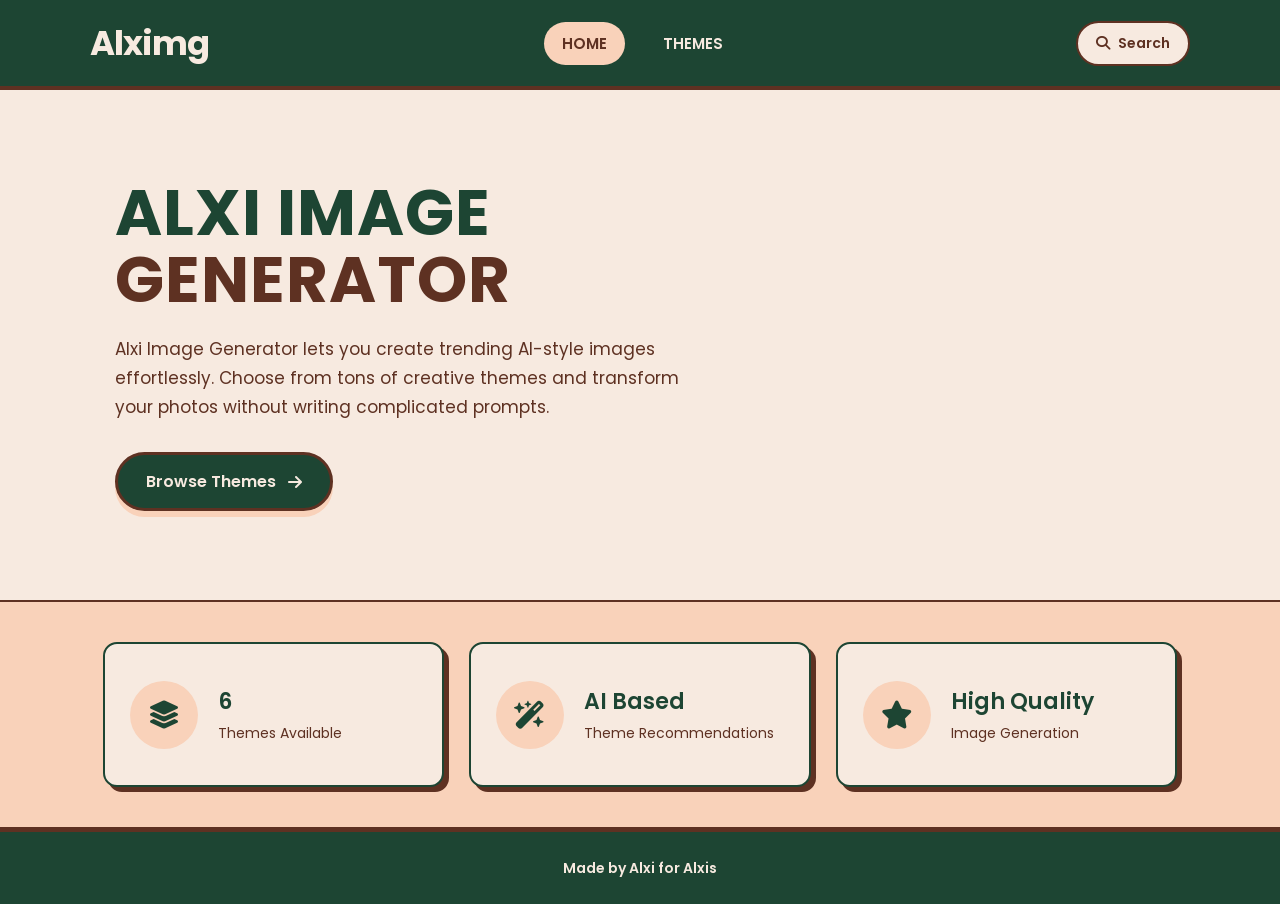
<file: index.html>
<!doctype html>
<html lang="en">
    <head>
        <meta charset="UTF-8" />
        <meta name="viewport" content="width=device-width, initial-scale=1.0" />

        <title>Alxi Image Generator</title>
        <link rel="preconnect" href="https://fonts.googleapis.com" />
        <link rel="preconnect" href="https://fonts.gstatic.com" crossorigin />

        <link
            href="https://fonts.googleapis.com/css2?family=Poppins:wght@400;500;600;700&display=swap"
            rel="stylesheet"
        />
        <link
            rel="stylesheet"
            href="https://cdnjs.cloudflare.com/ajax/libs/font-awesome/6.7.2/css/all.min.css"
        />
        <link rel="stylesheet" href="./style.css" />
    </head>

    <body>
        <header class="header">
            <div class="logo">Alximg</div>

            <nav>
                <a href="#" class="active">HOME</a>
                <a href="./Theme/">THEMES</a>
            </nav>
            <a href="./Themes/#theme-search" style="text-decoration: none">
                <button class="search-btn" type="button">
                    <i class="fa-solid fa-magnifying-glass"></i>
                    Search
                </button>
            </a>
        </header>

        <main>
            <section class="hero">
                <div class="hero-content">
                    <h1>
                        ALXI IMAGE
                        <span>GENERATOR</span>
                    </h1>

                    <p class="hero-description">
                        Alxi Image Generator lets you create trending AI-style
                        images effortlessly. Choose from tons of creative themes
                        and transform your photos without writing complicated
                        prompts.
                    </p>

                    <a href="./Theme/" class="browse-btn">
                        Browse Themes
                        <i class="fa-solid fa-arrow-right"></i>
                    </a>
                </div>
            </section>

            <section class="features">
                <div class="feature-card">
                    <div class="feature-icon">
                        <i class="fa-solid fa-layer-group"></i>
                    </div>

                    <div class="feature-content">
                        <h2>6</h2>

                        <p>Themes Available</p>
                    </div>
                </div>

                <div class="feature-card">
                    <div class="feature-icon">
                        <i class="fa-solid fa-wand-magic-sparkles"></i>
                    </div>

                    <div class="feature-content">
                        <h2>AI Based</h2>

                        <p>Theme Recommendations</p>
                    </div>
                </div>

                <div class="feature-card">
                    <div class="feature-icon">
                        <i class="fa-solid fa-star"></i>
                    </div>

                    <div class="feature-content">
                        <h2>High Quality</h2>

                        <p>Image Generation</p>
                    </div>
                </div>
            </section>
        </main>

        <footer class="footer">
            <p>Made by Alxi for Alxis</p>
        </footer>
    </body>
</html>
</file>
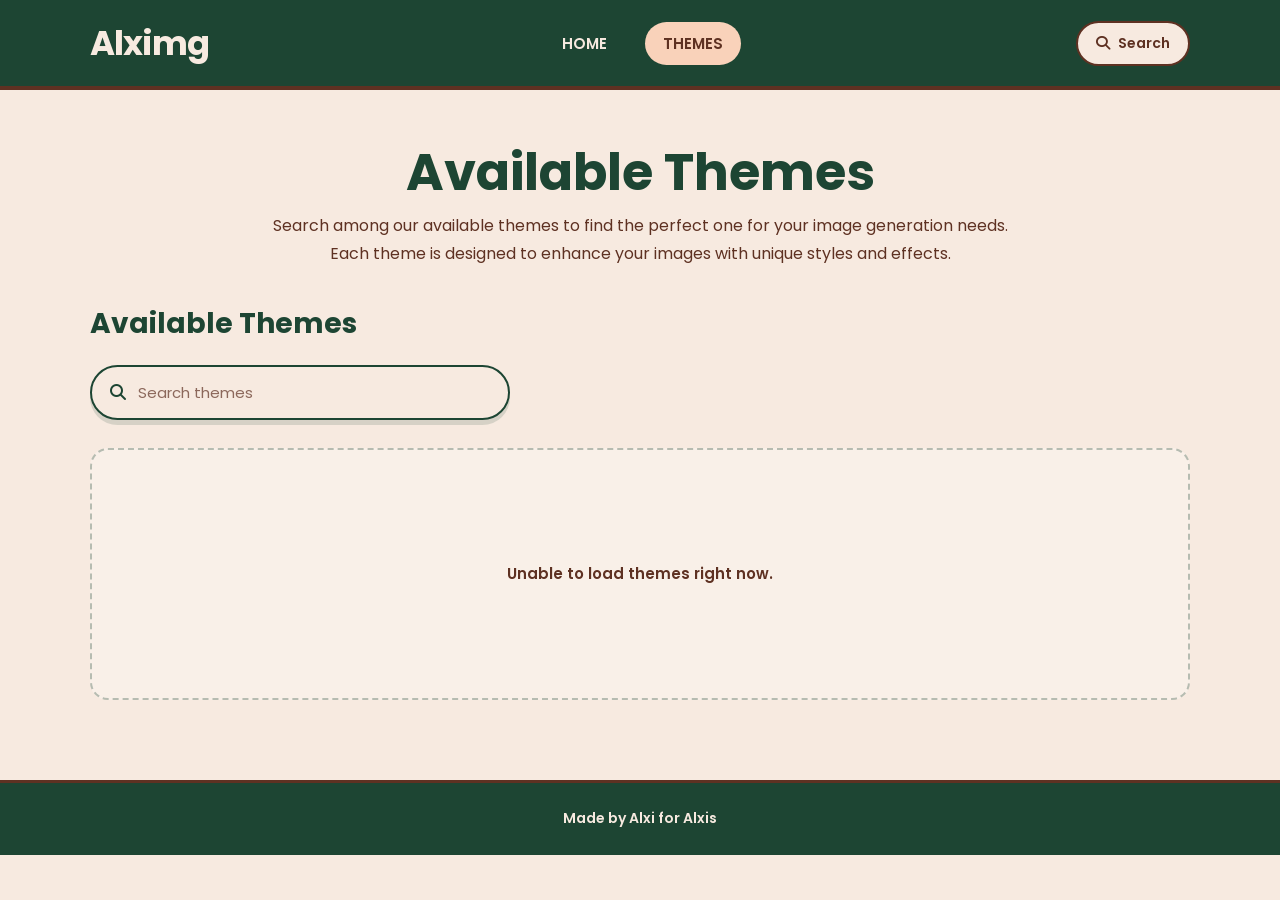
<file: Theme/index.html>
<!doctype html>
<html lang="en">
    <head>
        <meta charset="UTF-8" />
        <meta name="viewport" content="width=device-width, initial-scale=1.0" />
        <title>Alximg Themes</title>

        <link rel="preconnect" href="https://fonts.googleapis.com" />
        <link rel="preconnect" href="https://fonts.gstatic.com" crossorigin />
        <link
            href="https://fonts.googleapis.com/css2?family=Poppins:wght@400;500;600;700&display=swap"
            rel="stylesheet"
        />
        <link
            rel="stylesheet"
            href="https://cdnjs.cloudflare.com/ajax/libs/font-awesome/6.7.2/css/all.min.css"
        />
        <link rel="stylesheet" href="../style.css" />
        <link rel="stylesheet" href="./style.css" />
    </head>

    <body>
        <header class="header">
            <div class="logo">Alximg</div>

            <nav aria-label="Main navigation">
                <a href="../">HOME</a>
                <a href="./" class="active">THEMES</a>
            </nav>

            <a href="./Themes/#theme-search" style="text-decoration: none">
                <button class="search-btn" type="button">
                    <i class="fa-solid fa-magnifying-glass"></i>
                    Search
                </button>
            </a>
        </header>

        <main class="themes-page">
            <section class="page-intro" aria-labelledby="themes-page-title">
                <h1 id="themes-page-title">Available Themes</h1>
                <p class="intro-copy">
                    Search among our available themes to find the perfect one
                    for your image generation needs. Each theme is designed to
                    enhance your images with unique styles and effects.
                </p>
            </section>

            <section class="themes-section" aria-labelledby="themes-grid-title">
                <div class="section-header">
                    <h2 id="themes-grid-title">Available Themes</h2>
                </div>

                <div class="themes-toolbar">
                    <label
                        class="theme-search"
                        aria-label="Search available themes"
                    >
                        <i class="fa-solid fa-magnifying-glass"></i>
                        <input
                            type="search"
                            id="theme-search"
                            placeholder="Search themes"
                            aria-label="Search themes"
                        />
                    </label>
                </div>

                <div class="themes-grid" id="themes-grid" aria-live="polite">
                    <p class="themes-empty">No themes available yet.</p>
                </div>
            </section>
        </main>

        <footer class="footer">
            <p>Made by Alxi for Alxis</p>
        </footer>

        <script src="./script.js"></script>
    </body>
</html>
</file>
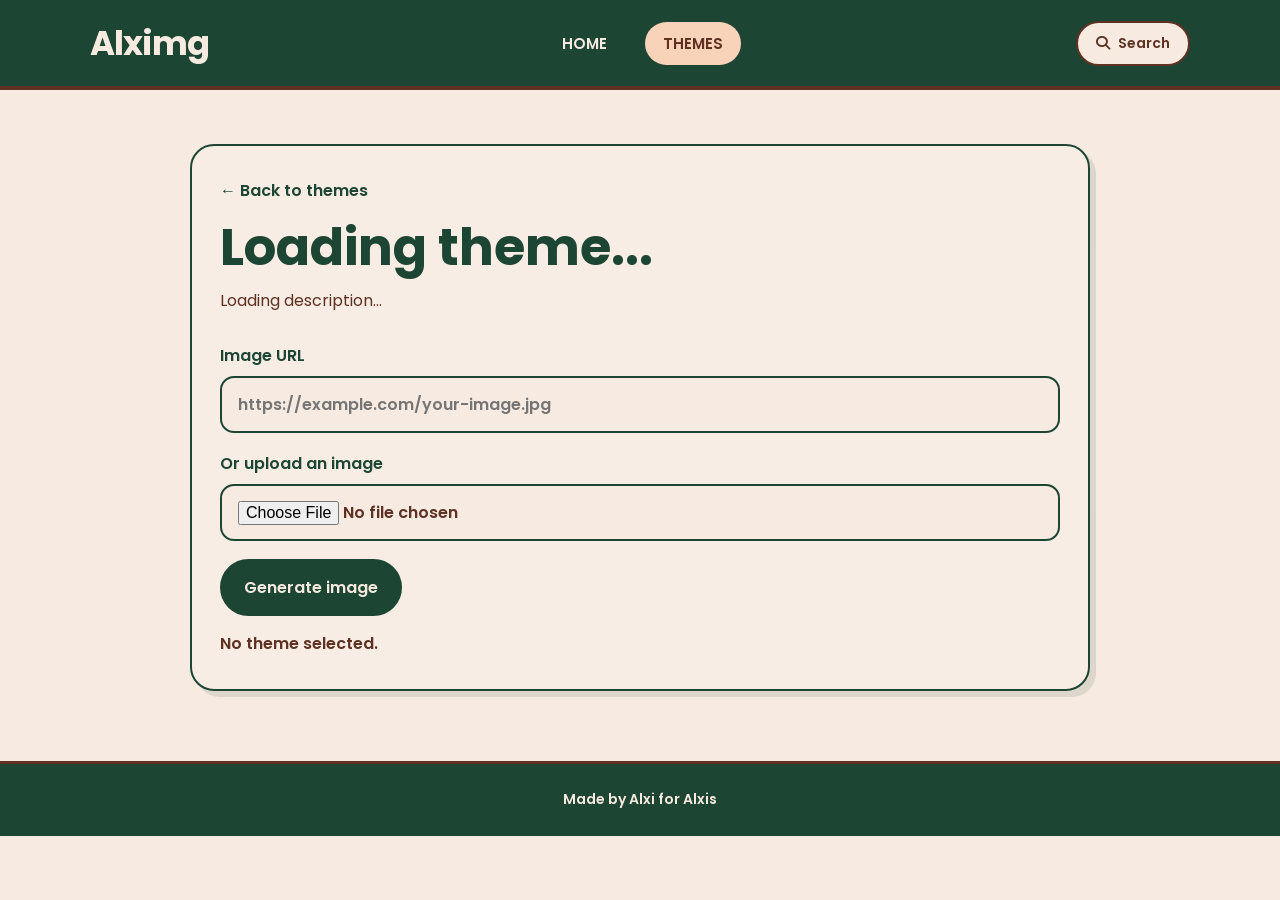
<file: Theme/theme-detail.html>
<!doctype html>
<html lang="en">
    <head>
        <meta charset="UTF-8" />
        <meta name="viewport" content="width=device-width, initial-scale=1.0" />
        <title>Theme Detail</title>

        <link rel="preconnect" href="https://fonts.googleapis.com" />
        <link rel="preconnect" href="https://fonts.gstatic.com" crossorigin />
        <link
            href="https://fonts.googleapis.com/css2?family=Poppins:wght@400;500;600;700&display=swap"
            rel="stylesheet"
        />
        <link
            rel="stylesheet"
            href="https://cdnjs.cloudflare.com/ajax/libs/font-awesome/6.7.2/css/all.min.css"
        />
        <link rel="stylesheet" href="../style.css" />
        <link rel="stylesheet" href="./style.css" />
    </head>

    <body>
        <header class="header">
            <div class="logo">Alximg</div>

            <nav aria-label="Main navigation">
                <a href="../">HOME</a>
                <a href="./" class="active">THEMES</a>
            </nav>

            <a href="./Themes/#theme-search" style="text-decoration: none">
                <button class="search-btn" type="button">
                    <i class="fa-solid fa-magnifying-glass"></i>
                    Search
                </button>
            </a>
        </header>

        <main class="theme-detail-page">
            <section class="theme-detail-card" aria-live="polite">
                <a class="back-link" href="./">← Back to themes</a>
                <h1 id="theme-name">Loading theme...</h1>
                <p id="theme-description">Loading description...</p>

                <form id="generate-form" class="generate-form">
                    <label class="input-group">
                        <span>Image URL</span>
                        <input
                            id="input-image-url"
                            type="url"
                            placeholder="https://example.com/your-image.jpg"
                        />
                    </label>

                    <label class="input-group">
                        <span>Or upload an image</span>
                        <input
                            id="input-image-file"
                            type="file"
                            accept="image/*"
                        />
                    </label>

                    <button type="submit" class="primary-btn">
                        Generate image
                    </button>
                </form>

                <div id="result-box" class="result-box">
                    <img
                        id="generated-image"
                        class="generated-image"
                        alt="Generated image result"
                    />
                    <div class="result-actions">
                        <a
                            id="download-btn"
                            class="download-btn"
                            href="#"
                            download
                            >Download image</a
                        >
                    </div>
                </div>

                <p id="status-message" class="status-message"></p>
            </section>
        </main>

        <footer class="footer">
            <p>Made by Alxi for Alxis</p>
        </footer>

        <script src="./theme-detail.js"></script>
    </body>
</html>
</file>
<file: style.css>
@import url('https://fonts.googleapis.com/css2?family=Poppins:wght@400;500;600;700&display=swap');

:root {
    --forest: #1D4533;
    --cream: #F7EAE0;
    --peach: #F9D2BA;
    --brown: #5E3122;
}

* {
    margin: 0;
    padding: 0;
    box-sizing: border-box;
}

html {
    scroll-behavior: smooth;
}

body {
    font-family: 'Poppins', sans-serif;
    background: var(--cream);
    color: var(--brown);
}

.header {
    min-height: 90px;

    padding: 0 7%;

    display: flex;
    align-items: center;
    justify-content: space-between;

    background: var(--forest);

    border-bottom: 4px solid var(--brown);
}

.logo {
    color: var(--cream);

    font-family: 'Poppins', sans-serif;
    font-size: 34px;
    font-weight: 700;

    letter-spacing: -1px;
}

nav {
    display: flex;
    align-items: center;

    gap: 20px;
}

nav a {
    padding: 10px 18px;

    color: var(--cream);

    text-decoration: none;

    font-size: 15px;
    font-weight: 600;

    border-radius: 25px;

    transition: 0.3s ease;
}

nav a:hover,
nav a.active {
    background: var(--peach);
    color: var(--brown);
}

.search-btn {
    display: flex;
    align-items: center;
    justify-content: center;

    gap: 8px;

    padding: 10px 18px;

    border: 2px solid var(--brown);
    border-radius: 25px;

    background: var(--cream);
    color: var(--brown);

    font-family: 'Poppins', sans-serif;
    font-size: 14px;
    font-weight: 600;

    cursor: pointer;

    transition: 0.3s ease;
}

.search-btn i {
    font-size: 14px;
}

.search-btn:hover {
    background: var(--peach);
    transform: translateY(-2px);
}

.hero {
    min-height: 510px;

    padding: 70px 9%;

    display: flex;
    align-items: center;
    justify-content: space-between;

    gap: 70px;

    background: var(--cream);
}

.hero-content {
    width: 55%;
    max-width: 650px;

    text-align: left;
}

.hero-label {
    display: inline-flex;
    align-items: center;

    gap: 8px;

    margin-bottom: 18px;

    color: var(--forest);

    font-size: 13px;
    font-weight: 600;

    letter-spacing: 2px;
}

.hero-label i {
    font-size: 14px;
}

.hero h1 {
    margin-bottom: 22px;

    color: var(--forest);

    font-family: 'Poppins', sans-serif;

    font-size: clamp(42px, 5vw, 68px);
    font-weight: 700;

    line-height: 1.05;

    letter-spacing: 1px;
}

.hero h1 span {
    display: block;

    color: var(--brown);
}

.hero-description {
    max-width: 600px;

    margin-bottom: 30px;

    color: var(--brown);

    font-size: 17px;
    font-weight: 400;

    line-height: 1.7;
}

.browse-btn {
    display: inline-flex;
    align-items: center;
    justify-content: center;

    gap: 12px;

    padding: 14px 28px;

    border: 3px solid var(--brown);
    border-radius: 35px;

    background: var(--forest);
    color: var(--cream);

    text-decoration: none;

    font-family: 'Poppins', sans-serif;
    font-size: 16px;
    font-weight: 600;

    box-shadow: 0 6px 0 var(--peach);

    transition: 0.25s ease;
}

.browse-btn i {
    font-size: 16px;
}

.browse-btn:hover {
    background: var(--brown);

    transform: translateY(-3px);

    box-shadow: 0 9px 0 var(--peach);
}

.hero-decoration {
    position: relative;

    width: 40%;
    min-height: 370px;

    display: flex;
    flex-direction: column;

    align-items: center;
    justify-content: center;
}

.image-card {
    width: 270px;
    height: 235px;

    display: flex;
    flex-direction: column;

    align-items: center;
    justify-content: center;

    background: var(--peach);

    border: 3px solid var(--forest);
    border-radius: 28px;

    box-shadow: 8px 8px 0 var(--brown);

    transform: rotate(3deg);

    z-index: 2;
}

.image-icon {
    width: 82px;
    height: 82px;

    margin-bottom: 15px;

    display: flex;
    align-items: center;
    justify-content: center;

    border-radius: 20px;

    background: var(--cream);
    color: var(--forest);
}

.image-icon i {
    font-size: 43px;
}

.image-card h3 {
    margin-bottom: 3px;

    color: var(--forest);

    font-size: 20px;
    font-weight: 700;

    letter-spacing: 4px;
}

.image-card p {
    color: var(--brown);

    text-align: center;

    font-size: 13px;
    line-height: 1.5;
}

.floating-icon {
    position: absolute;

    width: 50px;
    height: 50px;

    display: flex;
    align-items: center;
    justify-content: center;

    border: 2px solid var(--forest);
    border-radius: 50%;

    background: var(--cream);
    color: var(--forest);

    font-size: 20px;

    z-index: 3;
}

.icon-one {
    top: 35px;
    right: 12%;
}

.icon-two {
    bottom: 95px;
    left: 8%;
}

.icon-three {
    bottom: 35px;
    right: 7%;
}

.icon-four {
    top: 105px;
    left: 8%;
}

.decoration-line {
    width: 70%;
    height: 2px;

    margin-top: 45px;

    background: var(--forest);
}

.creative-text {
    margin-top: 16px;

    color: var(--brown);

    font-size: 12px;
    font-weight: 600;

    letter-spacing: 3px;
}

.creative-text span {
    margin: 0 6px;

    color: var(--forest);
}

.features {
    padding: 40px 7%;

    display: flex;
    align-items: stretch;
    justify-content: center;

    gap: 25px;

    background: var(--peach);

    border-top: 2px solid var(--brown);
    border-bottom: 2px solid var(--brown);
}

.feature-card {
    width: 31%;
    min-height: 145px;

    padding: 25px;

    display: flex;
    align-items: center;

    gap: 20px;

    background: var(--cream);

    border: 2px solid var(--forest);
    border-radius: 14px;

    box-shadow: 5px 5px 0 var(--brown);

    transition: 0.25s ease;
}

.feature-card:hover {
    transform: translateY(-4px);
}

.feature-icon {
    flex: 0 0 68px;

    width: 68px;
    height: 68px;

    display: flex;
    align-items: center;
    justify-content: center;

    border-radius: 50%;

    background: var(--peach);
    color: var(--forest);
}

.feature-icon i {
    font-size: 28px;
}

.feature-content {
    text-align: left;
}

.feature-content h2 {
    margin-bottom: 5px;

    color: var(--forest);

    font-size: 22px;
    font-weight: 600;
}

.feature-content p {
    color: var(--brown);

    font-size: 14px;

    line-height: 1.5;
}

.footer {
    min-height: 75px;

    padding: 20px 7%;

    display: flex;
    align-items: center;
    justify-content: center;

    text-align: center;

    background: var(--forest);
    color: var(--cream);

    border-top: 3px solid var(--brown);
}

.footer p {
    font-size: 14px;
    font-weight: 600;
}

@media (max-width: 900px) {

    .header {
        padding: 15px 5%;
    }

    .hero {
        padding: 60px 7%;

        gap: 40px;
    }

    .hero h1 {
        font-size: 48px;
    }

    .feature-card {
        padding: 20px;
    }

    .feature-icon {
        flex-basis: 58px;

        width: 58px;
        height: 58px;
    }

    .feature-icon i {
        font-size: 24px;
    }

    .feature-content h2 {
        font-size: 19px;
    }

}

@media (max-width: 700px) {

    .header {
        min-height: auto;

        padding: 18px 6%;

        flex-wrap: wrap;

        gap: 15px;
    }

    .logo {
        font-size: 28px;
    }

    nav {
        order: 3;

        width: 100%;

        justify-content: center;

        gap: 5px;
    }

    nav a {
        padding: 8px 11px;

        font-size: 12px;
    }

    .search-btn {
        padding: 9px 14px;

        font-size: 12px;
    }

    .hero {
        min-height: auto;

        padding: 55px 7%;

        flex-direction: column;

        align-items: flex-start;

        gap: 55px;
    }

    .hero-content {
        width: 100%;

        max-width: 100%;
    }

    .hero-label {
        font-size: 11px;

        letter-spacing: 1.5px;
    }

    .hero h1 {
        margin-bottom: 18px;

        font-size: clamp(38px, 11vw, 55px);
    }

    .hero-description {
        font-size: 15px;
    }

    .hero-decoration {
        width: 100%;

        min-height: 330px;
    }

    .image-card {
        width: 245px;
        height: 215px;
    }

    .floating-icon {
        width: 45px;
        height: 45px;

        font-size: 17px;
    }

    .features {
        padding: 35px 7%;

        flex-direction: column;

        gap: 20px;
    }

    .feature-card {
        width: 100%;

        min-height: 125px;
    }

    .footer {
        min-height: 65px;
    }

}
</file>
<file: Theme/style.css>
@import url('../style.css');

:root {
    --theme-surface: rgba(255, 255, 255, 0.28);
    --theme-border: rgba(29, 69, 51, 0.3);
    --theme-soft: #fbe6d8;
}

body {
    background: var(--cream);
}

.themes-page {
    padding: 54px 7% 72px;
}

.page-intro {
    max-width: 760px;
    margin: 0 auto 36px;
    text-align: center;
}

.eyebrow {
    margin-bottom: 10px;
    color: var(--forest);
    font-size: 12px;
    font-weight: 700;
    letter-spacing: 3px;
    text-transform: uppercase;
}

.page-intro h1 {
    margin-bottom: 12px;
    color: var(--forest);
    font-size: clamp(36px, 4vw, 56px);
    line-height: 1.1;
}

.intro-copy {
    color: var(--brown);
    font-size: 16px;
    line-height: 1.7;
}

.themes-section {
    max-width: 1200px;
    margin: 0 auto;
}

.section-header {
    margin-bottom: 20px;
}

.section-header h2 {
    color: var(--forest);
    font-size: 28px;
    font-weight: 700;
}

.themes-toolbar {
    margin-bottom: 28px;
}

.theme-search {
    display: flex;
    align-items: center;
    gap: 12px;
    width: min(100%, 420px);
    padding: 14px 18px;
    background: var(--cream);
    border: 2px solid var(--forest);
    border-radius: 999px;
    box-shadow: 0 5px 0 rgba(29, 69, 51, 0.15);
}

.theme-search i {
    color: var(--forest);
    font-size: 16px;
}

.theme-search input {
    flex: 1;
    border: none;
    outline: none;
    background: transparent;
    color: var(--brown);
    font-family: 'Poppins', sans-serif;
    font-size: 15px;
}

.theme-search input::placeholder {
    color: rgba(94, 49, 34, 0.7);
}

.themes-grid {
    display: grid;
    grid-template-columns: repeat(auto-fit, minmax(230px, 1fr));
    gap: 24px;
    align-items: stretch;
    min-height: 260px;
    padding-bottom: 8px;
}

.themes-empty {
    grid-column: 1 / -1;
    display: flex;
    align-items: center;
    justify-content: center;
    min-height: 210px;
    padding: 28px;
    border: 2px dashed var(--theme-border);
    border-radius: 18px;
    background: var(--theme-surface);
    color: var(--brown);
    font-size: 15px;
    font-weight: 600;
    text-align: center;
}

.theme-card {
    display: flex;
    flex-direction: column;
    justify-content: flex-start;
    min-height: 150px;
    padding: 22px 20px;
    background: var(--cream);
    border: 2px solid var(--forest);
    border-radius: 16px;
    box-shadow: 5px 5px 0 var(--brown);
}

.theme-card-link {
    display: inline-flex;
    align-items: center;
    justify-content: center;
    width: fit-content;
    margin-top: auto;
    padding: 10px 16px;
    border: 2px solid var(--forest);
    border-radius: 999px;
    background: var(--forest);
    color: var(--cream);
    font-size: 13px;
    font-weight: 600;
    text-decoration: none;
    transition: 0.2s ease;
}

.theme-card-link:hover {
    background: var(--brown);
    transform: translateY(-1px);
}

.theme-card-body {
    display: flex;
    flex-direction: column;
    justify-content: flex-start;
}

.theme-card-body h3 {
    margin-bottom: 10px;
    color: var(--forest);
    font-size: 22px;
    line-height: 1.2;
}

.theme-card-body p {
    color: var(--brown);
    font-size: 14px;
    line-height: 1.6;
}


.theme-detail-page {
    padding: 54px 7% 70px;
}

.theme-detail-card {
    max-width: 900px;
    margin: 0 auto;
    padding: 32px 28px;
    background: rgba(255, 255, 255, 0.14);
    border: 2px solid var(--forest);
    border-radius: 24px;
    box-shadow: 6px 6px 0 rgba(29, 69, 51, 0.12);
}

.back-link {
    display: inline-block;
    margin-bottom: 16px;
    color: var(--forest);
    font-weight: 600;
    text-decoration: none;
}

.detail-label {
    margin-bottom: 10px;
    color: var(--forest);
    font-size: 12px;
    font-weight: 700;
    letter-spacing: 3px;
    text-transform: uppercase;
}

.theme-detail-card h1 {
    margin-bottom: 12px;
    color: var(--forest);
    font-size: clamp(32px, 4vw, 52px);
    line-height: 1.1;
}

.theme-detail-card p {
    color: var(--brown);
    line-height: 1.7;
}

.generate-form {
    display: grid;
    gap: 18px;
    margin-top: 28px;
}

.input-group {
    display: grid;
    gap: 8px;
    color: var(--forest);
    font-weight: 600;
}

.input-group input {
    width: 100%;
    padding: 14px 16px;
    border: 2px solid var(--forest);
    border-radius: 14px;
    background: var(--cream);
    color: var(--brown);
    font: inherit;
}

.primary-btn,
.download-btn {
    display: inline-flex;
    align-items: center;
    justify-content: center;
    width: fit-content;
    padding: 14px 22px;
    border: 2px solid var(--forest);
    border-radius: 999px;
    background: var(--forest);
    color: var(--cream);
    font: inherit;
    font-weight: 600;
    text-decoration: none;
    cursor: pointer;
    transition: 0.2s ease;
}

.primary-btn:hover,
.download-btn:hover {
    background: var(--brown);
    transform: translateY(-1px);
}

.result-box {
    display: none;
    margin-top: 28px;
    padding: 22px 18px;
    border: 2px solid var(--forest);
    border-radius: 18px;
    background: rgba(255, 255, 255, 0.08);
}

.result-box.visible {
    display: block;
}

.generated-image {
    display: block;
    width: 100%;
    max-height: 520px;
    object-fit: contain;
    border-radius: 16px;
    border: 2px solid var(--forest);
    background: #fff;
}

.result-actions {
    margin-top: 16px;
}

.status-message {
    min-height: 24px;
    margin-top: 14px;
    color: var(--brown);
    font-weight: 600;
}

@media (max-width: 700px) {
    .themes-page {
        padding: 42px 7% 55px;
    }

    .page-intro {
        margin-bottom: 26px;
    }

    .section-header h2 {
        font-size: 24px;
    }

    .theme-search {
        width: 100%;
    }

    .themes-grid {
        gap: 16px;
    }

    .theme-card {
        min-height: 200px;
    }

    .theme-detail-page {
        padding: 38px 7% 52px;
    }

    .theme-detail-card {
        padding: 24px 18px;
    }
}
</file>
